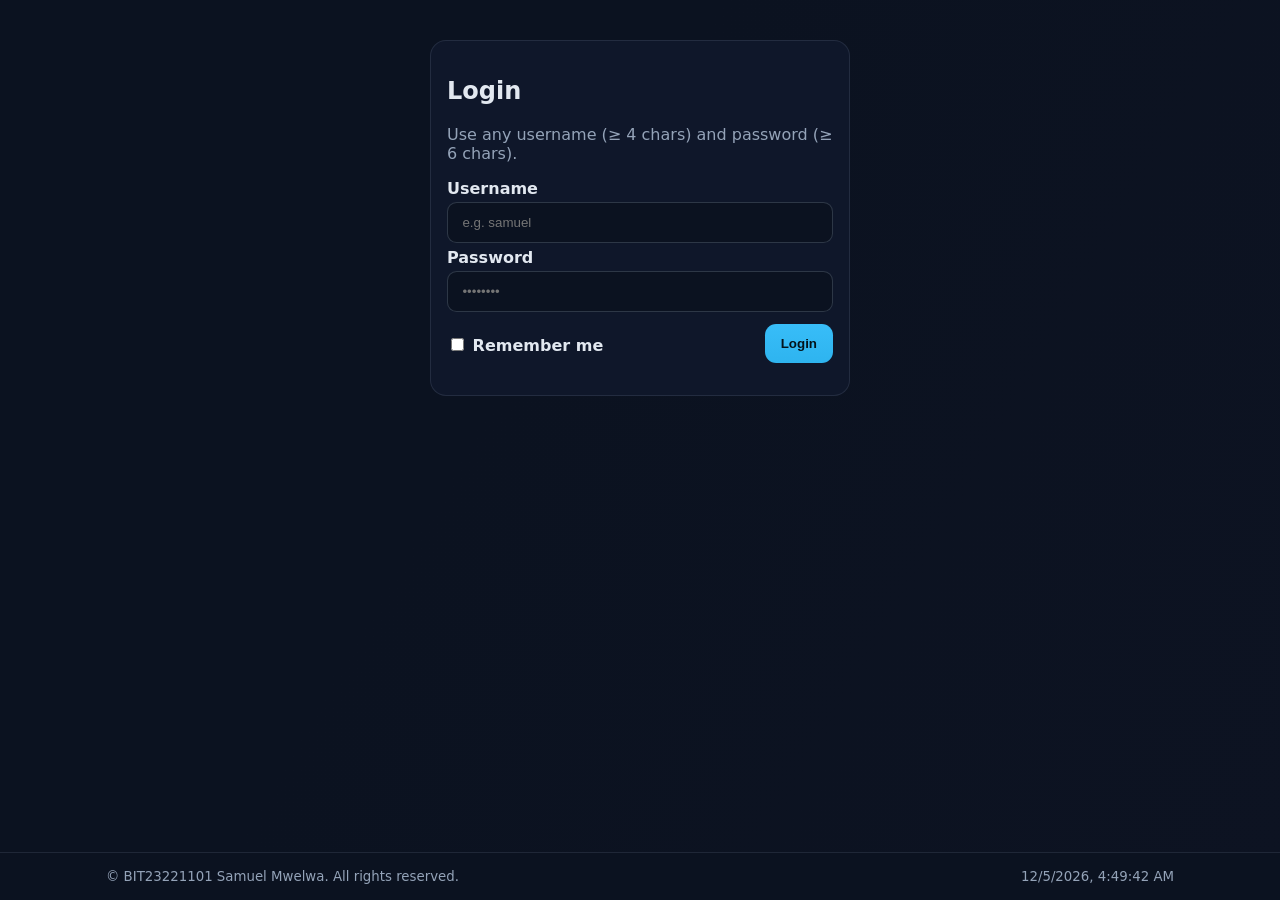
<file: index.html>
<!doctype html>
<html lang="en">
<head>
  <meta charset="utf-8">
  <meta name="viewport" content="width=device-width, initial-scale=1">
  <meta name="description" content="Login – Student Portfolio">
  <link rel="icon" href="favicon.svg" type="image/svg+xml">
  <link rel="stylesheet" href="style.css">
  <title>Login  </title>
</head>
<body>
  <div class="container auth card">
    <h2>Login</h2>
    <p class="muted">Use any username (≥ 4 chars) and password (≥ 6 chars).</p>
    <form id="loginForm" novalidate>
      <label for="username">Username</label>
      <input type="text" id="username" name="username" placeholder="e.g. samuel" autocomplete="username" required>
      <label for="password">Password</label>
      <input type="password" id="password" name="password" placeholder="••••••••" autocomplete="current-password" required>
      <div class="actions">
        <label><input type="checkbox" id="remember"> Remember me</label>
        <button type="submit">Login</button>
      </div>
      <p id="loginError" class="muted" style="color:#fca5a5"></p>
    </form>
  </div>
  <footer>
    <div class="container">
      <small>© BIT23221101 Samuel Mwelwa. All rights reserved.</small>
      <small class="muted" id="clock">--:--</small>
    </div>
  </footer>
  <script src="script.js"></script>
</body>
</html>
</file>
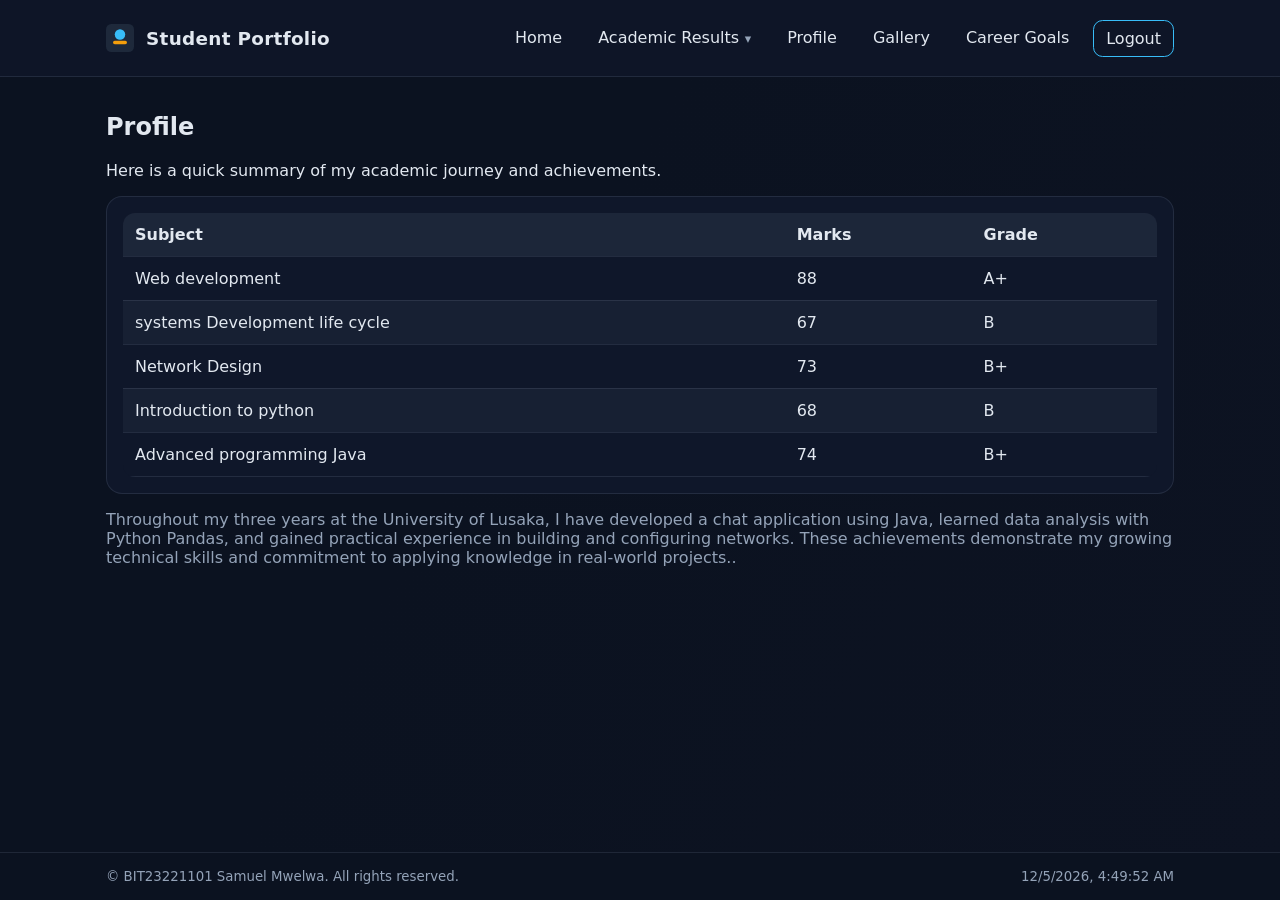
<file: profile.html>
<!doctype html>
<html lang="en">
<head>
  <meta charset="utf-8">
  <meta name="viewport" content="width=device-width, initial-scale=1">
  <meta name="description" content="Student portfolio website">
  <link rel="icon" href="favicon.svg" type="image/svg+xml">
  <link rel="stylesheet" href="style.css">
  <title>Profile • Student Portfolio</title>
</head>
<body>
<header>
  <div class="container navwrap">
    <div class="brand">
      <img src="favicon.svg" alt="logo">
      <h1>Student Portfolio</h1>
    </div>
    <nav>
      <ul>
        <li><a href="home.html">Home</a></li>
        <li class="dropdown">
          <a href="#">Academic Results</a>
          <div class="dropdown-menu">
            <a href="year1.html">Year 1 Results</a>
            <a href="year2.html">Year 2 Results</a>
            <a href="year3.html">Year 3 Results</a>
            <a href="year4.html">Year 4 Results</a>
          </div>
        </li>
        <li><a href="profile.html">Profile</a></li>
        <li><a href="page1.html">Gallery</a></li>
        <li><a href="page2.html">Career Goals</a></li>
        <li><a class="btn-outline" href="#" onclick="logout(); return false;">Logout</a></li>
      </ul>
    </nav>
  </div>
</header>
<div class="container">

  <h2>Profile</h2>
  <p>Here is a quick summary of my academic journey and achievements.</p>
  <section class="card" style="margin-bottom:1rem">
    <table>
      <thead>
        <tr><th>Subject</th><th>Marks</th><th>Grade</th></tr>
      </thead>
      <tbody>
        <tr><td>Web development</td><td>88</td><td>A+</td></tr>
        <tr><td>systems Development life cycle</td><td>67</td><td>B</td></tr>
        <tr><td>Network Design</td><td>73</td><td>B+</td></tr>
        <tr><td>Introduction to python</td><td>68</td><td>B</td></tr>
        <tr><td>Advanced programming Java</td><td>74</td><td>B+</td></tr>
      </tbody>
    </table>
  </section>
  <p class="muted">Throughout my three years at the University of Lusaka, I have developed a chat application using Java, learned data analysis with Python Pandas, and gained practical experience in building and configuring networks. These achievements demonstrate my growing technical skills and commitment to applying knowledge in real-world projects..</p>

</div>
<footer>
  <div class="container">
    <small>© BIT23221101 Samuel Mwelwa. All rights reserved.</small>
    <small class="muted" id="clock">--:--</small>
  </div>
</footer>
<script src="script.js"></script>
</body>
</html>
</file>
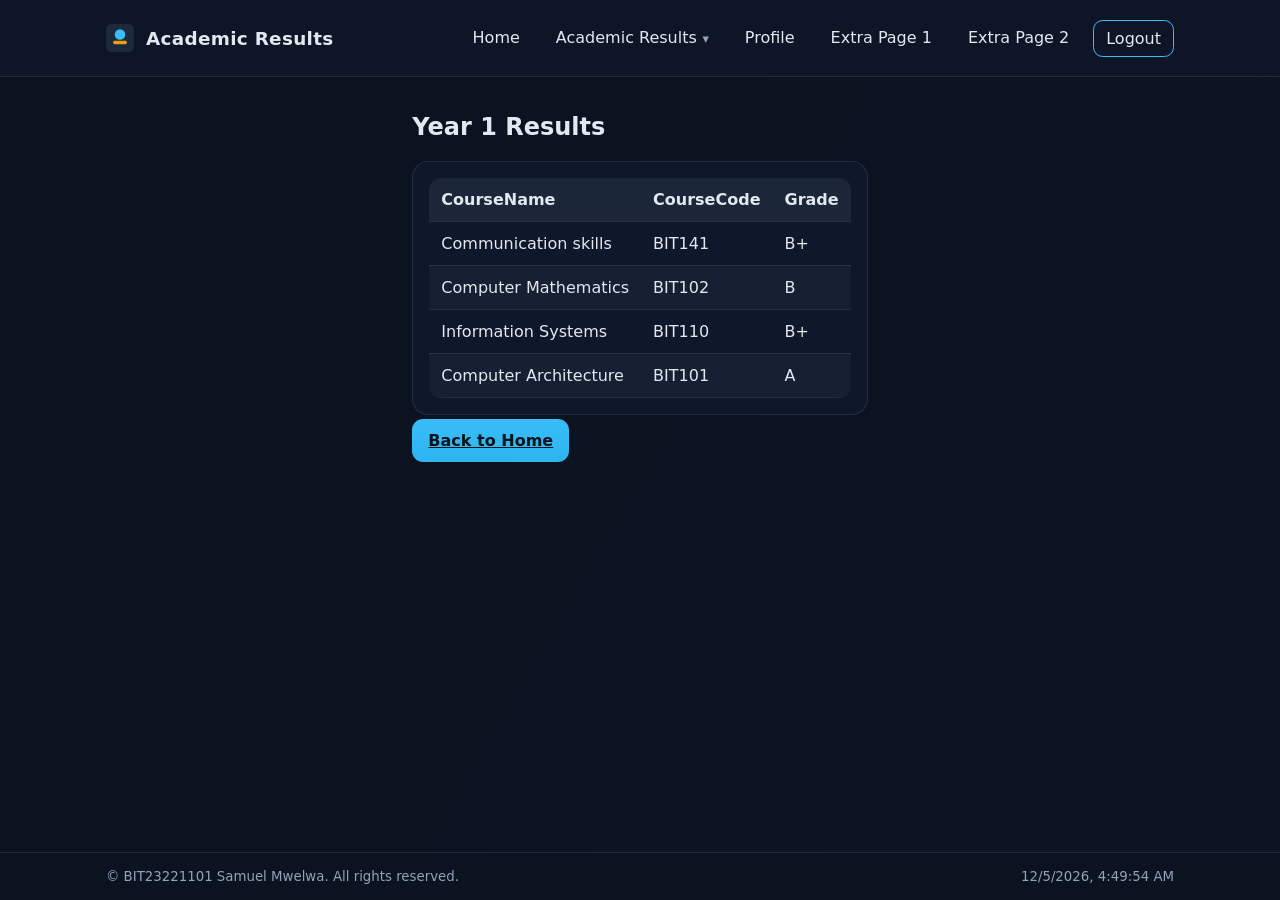
<file: year1.html>
<!doctype html>
<html lang="en">
<head>
  <meta charset="utf-8">
  <meta name="viewport" content="width=device-width, initial-scale=1">
  <meta name="description" content="Student portfolio website">
  <link rel="icon" href="favicon.svg" type="image/svg+xml">
  <link rel="stylesheet" href="style.css">
  <title>Year 1 Results • Student Portfolio</title>
</head>
<body>
<header>
  <div class="container navwrap">
    <div class="brand">
      <img src="favicon.svg" alt="logo">
      <h1>Academic Results</h1>
    </div>
    <nav>
      <ul>
        <li><a href="home.html">Home</a></li>
        <li class="dropdown">
          <a href="#">Academic Results</a>
          <div class="dropdown-menu">
            <a href="year1.html">Year 1 Results</a>
            <a href="year2.html">Year 2 Results</a>
            <a href="year3.html">Year 3 Results</a>
            <a href="year4.html">Year 4 Results</a>
          </div>
        </li>
        <li><a href="profile.html">Profile</a></li>
        <li><a href="page1.html">Extra Page 1</a></li>
        <li><a href="page2.html">Extra Page 2</a></li>
      <li><a class="btn-outline" href="#" onclick="logout(); return false;">Logout</a></li>
      </ul>
    </nav>
  </div>
</header>
<div class="container">

  <h2>Year 1 Results</h2>
  <section class="card" style="margin-bottom:1rem">
    <table>
      <thead><tr><th>CourseName</th><th>CourseCode</th><th>Grade</th></tr></thead>
      <tbody>
        <tr><td>Communication skills</td><td>BIT141</td><td>B+</td></tr>
        <tr><td>Computer Mathematics</td><td>BIT102</td><td>B</td></tr>
        <tr><td>Information Systems</td><td>BIT110</td><td>B+</td></tr>
        <tr><td>Computer Architecture </td><td>BIT101</td><td>A</td></tr>
      </tbody>
    </table>
  </section>
  <a class="btn" href="home.html">Back to Home</a>

</div>
<footer>
  <div class="container">
    <small>© BIT23221101 Samuel Mwelwa. All rights reserved.</small>
    <small class="muted" id="clock">--:--</small>
  </div>
</footer>
<script src="script.js"></script>
</body>
</html>
</file>
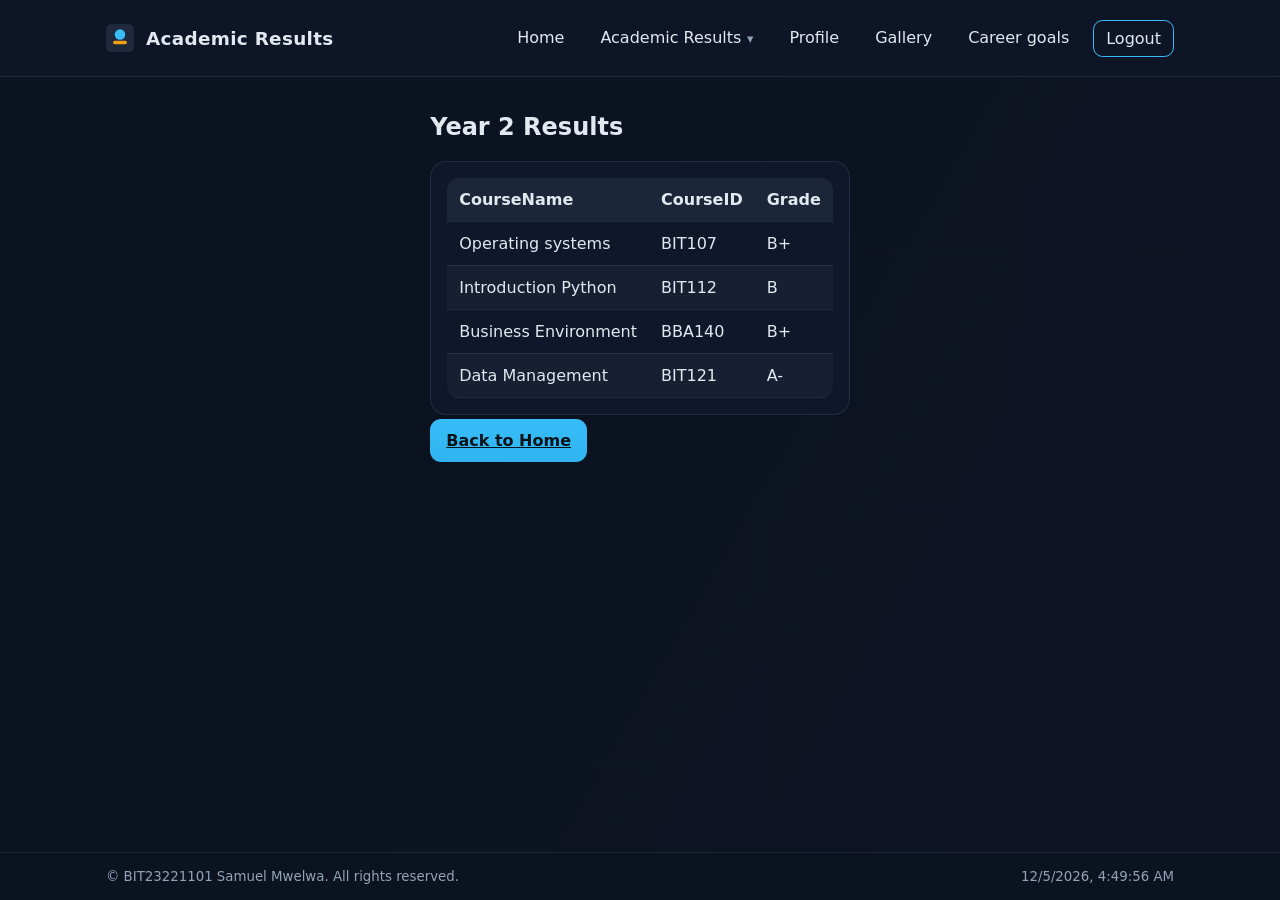
<file: year2.html>
<!doctype html>
<html lang="en">
<head>
  <meta charset="utf-8">
  <meta name="viewport" content="width=device-width, initial-scale=1">
  <meta name="description" content="Student portfolio website">
  <link rel="icon" href="favicon.svg" type="image/svg+xml">
  <link rel="stylesheet" href="style.css">
  <title>Year 2 Results • Student Portfolio</title>
</head>
<body>
<header>
  <div class="container navwrap">
    <div class="brand">
      <img src="favicon.svg" alt="logo">
      <h1>Academic Results</h1>
    </div>
    <nav>
      <ul>
        <li><a href="home.html">Home</a></li>
        <li class="dropdown">
          <a href="#">Academic Results</a>
          <div class="dropdown-menu">
            <a href="year1.html">Year 1 Results</a>
            <a href="year2.html">Year 2 Results</a>
            <a href="year3.html">Year 3 Results</a>
            <a href="year4.html">Year 4 Results</a>
          </div>
        </li>
        <li><a href="profile.html">Profile</a></li>
        <li><a href="page1.html">Gallery</a></li>
        <li><a href="page2.html">Career goals</a></li>
         <li><a class="btn-outline" href="#" onclick="logout(); return false;">Logout</a></li>
      </ul>
    </nav>
  </div>
</header>
<div class="container">

  <h2>Year 2 Results</h2>
  <section class="card" style="margin-bottom:1rem">
    <table>
      <thead><tr><th>CourseName</th><th>CourseID</th><th>Grade</th></tr></thead>
      <tbody>
        <tr><td>Operating systems</td><td>BIT107</td><td>B+</td></tr>
        <tr><td>Introduction Python</td><td>BIT112</td><td>B</td></tr>
        <tr><td>Business Environment</td><td>BBA140</td><td>B+</td></tr>
        <tr><td>Data Management</td><td>BIT121</td><td>A-</td></tr>
      </tbody>
    </table>
  </section>
  <a class="btn" href="home.html">Back to Home</a>

</div>
<footer>
  <div class="container">
    <small>© BIT23221101 Samuel Mwelwa. All rights reserved.</small>
    <small class="muted" id="clock">--:--</small>
  </div>
</footer>
<script src="script.js"></script>
</body>
</html>
</file>
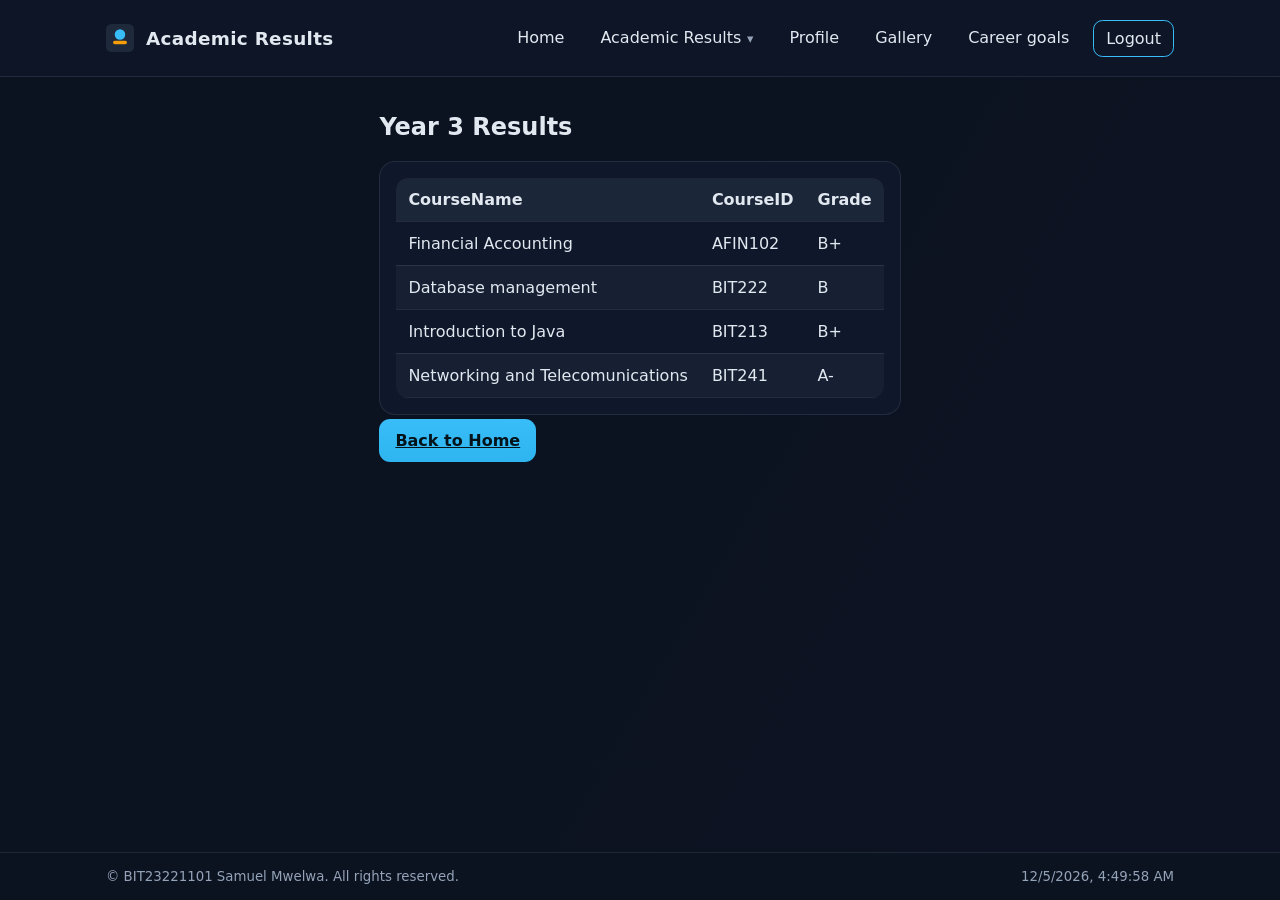
<file: year3.html>
<!doctype html>
<html lang="en">
<head>
  <meta charset="utf-8">
  <meta name="viewport" content="width=device-width, initial-scale=1">
  <meta name="description" content="Student portfolio website">
  <link rel="icon" href="favicon.svg" type="image/svg+xml">
  <link rel="stylesheet" href="style.css">
  <title>Year 3 Results • Student Portfolio</title>
</head>
<body>
<header>
  <div class="container navwrap">
    <div class="brand">
      <img src="favicon.svg" alt="logo">
      <h1>Academic Results</h1>
    </div>
    <nav>
      <ul>
        <li><a href="home.html">Home</a></li>
        <li class="dropdown">
          <a href="#">Academic Results</a>
          <div class="dropdown-menu">
            <a href="year1.html">Year 1 Results</a>
            <a href="year2.html">Year 2 Results</a>
            <a href="year3.html">Year 3 Results</a>
            <a href="year4.html">Year 4 Results</a>
          </div>
        </li>
        <li><a href="profile.html">Profile</a></li>
        <li><a href="page1.html">Gallery</a></li>
        <li><a href="page2.html">Career goals</a></li>
       <li><a class="btn-outline" href="#" onclick="logout(); return false;">Logout</a></li>
      </ul>
    </nav>
  </div>
</header>
<div class="container">

  <h2>Year 3 Results</h2>
  <section class="card" style="margin-bottom:1rem">
    <table>
      <thead><tr><th>CourseName</th><th>CourseID</th><th>Grade</th></tr></thead>
      <tbody>
        <tr><td>Financial Accounting</td><td>AFIN102</td><td>B+</td></tr>
        <tr><td>Database management</td><td>BIT222</td><td>B</td></tr>
        <tr><td>Introduction to Java</td><td>BIT213</td><td>B+</td></tr>
        <tr><td>Networking and Telecomunications</td><td>BIT241</td><td>A-</td></tr>
      </tbody>
    </table>
  </section>
  <a class="btn" href="home.html">Back to Home</a>

</div>
<footer>
  <div class="container">
    <small>© BIT23221101 Samuel Mwelwa. All rights reserved.</small>
    <small class="muted" id="clock">--:--</small>
  </div>
</footer>
<script src="script.js"></script>
</body>
</html>
</file>
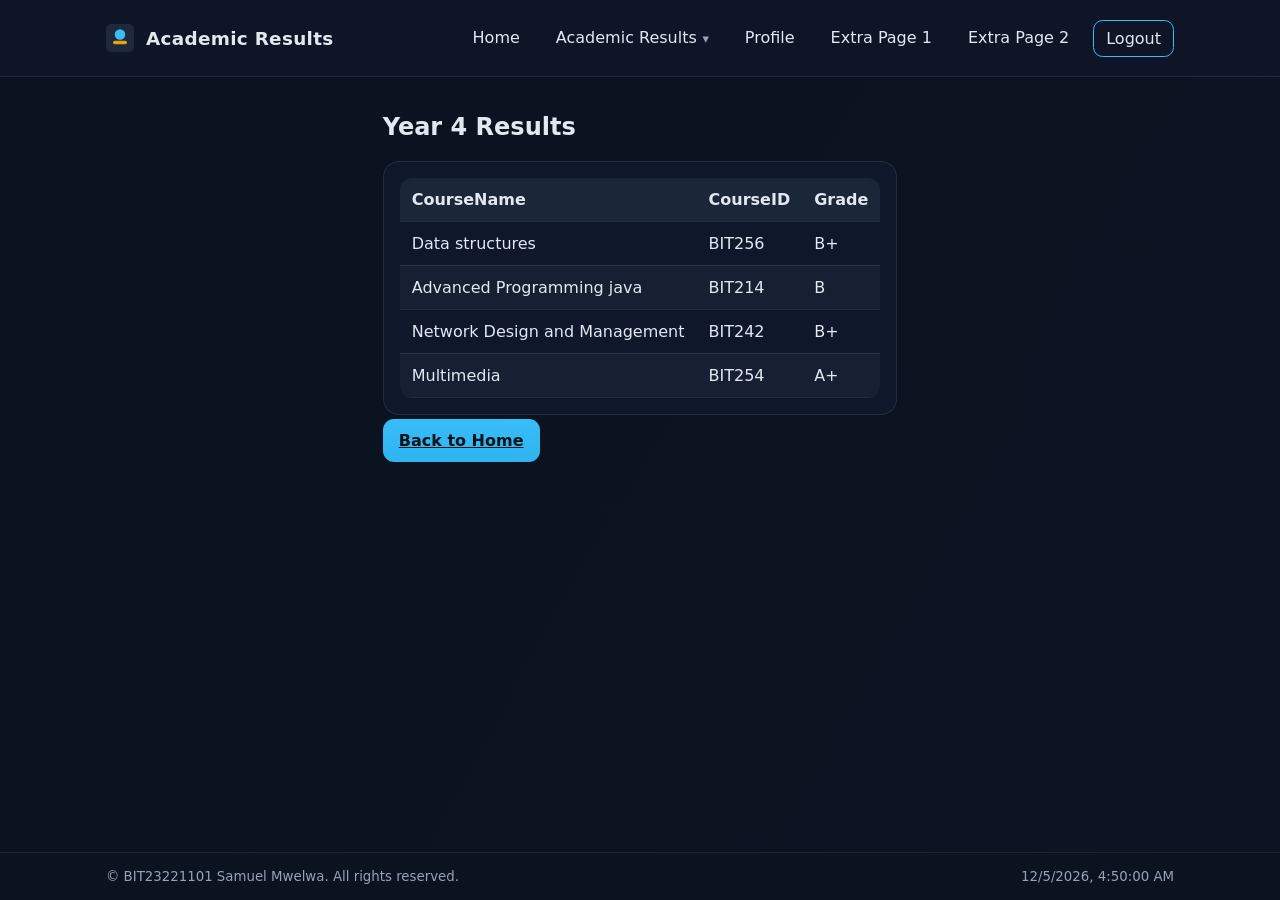
<file: year4.html>
<!doctype html>
<html lang="en">
<head>
  <meta charset="utf-8">
  <meta name="viewport" content="width=device-width, initial-scale=1">
  <meta name="description" content="Student portfolio website">
  <link rel="icon" href="favicon.svg" type="image/svg+xml">
  <link rel="stylesheet" href="style.css">
  <title>Year 4 Results • Student Portfolio</title>
</head>
<body>
<header>
  <div class="container navwrap">
    <div class="brand">
      <img src="favicon.svg" alt="logo">
      <h1>Academic Results</h1>
    </div>
    <nav>
      <ul>
        <li><a href="home.html">Home</a></li>
        <li class="dropdown">
          <a href="#">Academic Results</a>
          <div class="dropdown-menu">
            <a href="year1.html">Year 1 Results</a>
            <a href="year2.html">Year 2 Results</a>
            <a href="year3.html">Year 3 Results</a>
            <a href="year4.html">Year 4 Results</a>
          </div>
        </li>
        <li><a href="profile.html">Profile</a></li>
        <li><a href="page1.html">Extra Page 1</a></li>
        <li><a href="page2.html">Extra Page 2</a></li>
        <li><a class="btn-outline" href="#" onclick="logout(); return false;">Logout</a></li>
      </ul>
    </nav>
  </div>
</header>
<div class="container">

  <h2>Year 4 Results</h2>
  <section class="card" style="margin-bottom:1rem">
    <table>
      <thead><tr><th>CourseName</th><th>CourseID</th><th>Grade</th></tr></thead>
      <tbody>
        <tr><td>Data structures</td><td>BIT256</td><td>B+</td></tr>
        <tr><td>Advanced Programming java</td><td>BIT214</td><td>B</td></tr>
        <tr><td>Network Design and Management</td><td>BIT242</td><td>B+</td></tr>
        <tr><td>Multimedia</td><td>BIT254</td><td>A+</td></tr>
      </tbody>
    </table>
  </section>
  <a class="btn" href="home.html">Back to Home</a>

</div>
<footer>
  <div class="container">
    <small>© BIT23221101 Samuel Mwelwa. All rights reserved.</small>
    <small class="muted" id="clock">--:--</small>
  </div>
</footer>
<script src="script.js"></script>
</body>
</html>
</file>
<file: style.css>
:root{
  --bg:#0b1220;
  --card:#0f172a;
  --muted:#94a3b8;
  --text:#e2e8f0;
  --primary:#38bdf8;
  --accent:#f59e0b;
}
*{box-sizing:border-box}
html{scroll-behavior:smooth}
body{
  margin:0;
  font-family:system-ui,-apple-system,Segoe UI,Roboto,Ubuntu,Cantarell,Noto Sans,sans-serif;
  color:var(--text);
  background:linear-gradient(120deg,#0b1220,#0b1220 40%,#0d1322);
  min-height:100vh;
  display:flex;
  flex-direction:column;
}
.container{max-width:1100px;margin:0 auto;padding:1rem}
header{
  position:sticky; top:0; z-index:50;
  backdrop-filter: blur(6px);
  background:rgba(15,23,42,.8);
  border-bottom:1px solid rgba(148,163,184,.15);
}
.brand{
  display:flex; align-items:center; gap:.75rem; padding:.5rem 0;
}
.brand img{width:28px;height:28px}
.brand h1{font-size:1.15rem;margin:0;letter-spacing:.3px}
nav ul{list-style:none;display:flex;gap:.75rem;flex-wrap:wrap;margin:0;padding:0}
nav a{color:var(--text);text-decoration:none;padding:.5rem .75rem;border-radius:.6rem;display:inline-block}
nav a:hover{background:rgba(148,163,184,.15)}
.navwrap{display:flex;align-items:center;justify-content:space-between;gap:1rem}
/* Dropdown */
/* Dropdown */
.dropdown {
  position: relative;
}

.dropdown > a::after {
  content: "▾";
  margin-left: .35rem;
  font-size: .8rem;
  color: var(--muted);
}

.dropdown-menu {
  position: absolute;
  top: 100%;
  left: 0;
  min-width: 220px;
  background: var(--card);
  border: 1px solid rgba(148,163,184,.2);
  border-radius: .6rem;
  padding: .25rem;
  display: none;
  box-shadow: 0 10px 24px rgba(0,0,0,.35);
  z-index: 99;
}

.dropdown:hover .dropdown-menu,
.dropdown:focus-within .dropdown-menu {
  display: block;
}

.dropdown-menu a {
  display: block;
  padding: .5rem .75rem;
}

.dropdown-menu a:hover {
  background: rgba(148,163,184,.1);
}

/* Hero / grid */
.hero{display:grid;grid-template-columns:1.1fr .9fr;gap:1.25rem;align-items:stretch;margin:1rem 0}
.card{background:var(--card);border:1px solid rgba(148,163,184,.15);border-radius:1rem;padding:1rem}
footer{margin-top:auto;background:#0b1220;border-top:1px solid rgba(148,163,184,.15)}
footer .container{display:flex;justify-content:space-between;align-items:center;gap:1rem}
small, .muted{color:var(--muted)}
/* Auth */
.auth{max-width:420px;margin:2.5rem auto}
label{display:block;margin:.35rem 0 .25rem;font-weight:600}
input[type="text"],input[type="password"]{
  width:100%;padding:.75rem .9rem;border-radius:.6rem;
  border:1px solid rgba(148,163,184,.25);background:#0b1220;color:var(--text)
}
button,.btn{
  background:linear-gradient(180deg,var(--primary),#2eb4ef);
  border:none;color:#04131a;padding:.75rem 1rem;border-radius:.7rem;font-weight:700;cursor:pointer
}
.btn-outline{background:transparent;border:1px solid var(--primary);color:var(--text)}
.actions{display:flex;gap:.5rem;align-items:center;justify-content:space-between;margin-top:.75rem}
/* Slideshow */
.slideshow{position:relative;overflow:hidden;border-radius:1rem}
.slide{display:none}
.slide.active{display:block}
.slideshow img{width:100%;height:320px;object-fit:cover;background:#0b1220}
.controls{display:flex;gap:.5rem;justify-content:center;margin-top:.5rem}
.dot{width:10px;height:10px;border-radius:999px;background:#475569;border:0}
.dot.active{background:var(--accent)}
.navbtn{
  position:absolute;top:50%;transform:translateY(-50%);
  background:rgba(2,6,23,.7);border:1px solid rgba(148,163,184,.25);
  color:var(--text);padding:.4rem .6rem;border-radius:.5rem
}
.navbtn.prev{left:.5rem}.navbtn.next{right:.5rem}
/* Tables */
table{width:100%;border-collapse:collapse;background:var(--card);border-radius:.75rem;overflow:hidden}
th,td{padding:.75rem;border-bottom:1px solid rgba(148,163,184,.15);text-align:left}
thead th{background:rgba(148,163,184,.1)}
tbody tr:nth-child(even){background:rgba(148,163,184,.06)}
tbody tr:hover{background:rgba(56,189,248,.08)}
/* Responsive */
@media (max-width:900px){
  .hero{grid-template-columns:1fr}
  nav ul{gap:.25rem}
}
@media (max-width:560px){
  .brand h1{font-size:1rem}
  .slideshow img{height:220px}
}

.gallery {
  display: grid;
  grid-template-columns: repeat(auto-fill, minmax(250px, 1fr));
  gap: 1rem;
  margin-top: 1rem;
}

.gallery img {
  width: 100%;
  height: 220px;
  object-fit: cover;
  border-radius: .6rem;
  border: 1px solid rgba(148,163,184,.2);
  transition: transform .3s ease;
}

.gallery img:hover {
  transform: scale(1.05);
}
/* Lightbox */
.lightbox {
  display: none;
  position: fixed;
  z-index: 100;
  padding-top: 60px;
  left: 0; top: 0;
  width: 100%; height: 100%;
  background: rgba(0,0,0,0.9);
  text-align: center;
}

.lightbox-content {
  max-width: 90%;
  max-height: 80vh;
  border-radius: 8px;
  box-shadow: 0 10px 30px rgba(0,0,0,.8);
}

.lightbox .close {
  position: absolute;
  top: 20px; right: 30px;
  color: #fff;
  font-size: 40px;
  font-weight: bold;
  cursor: pointer;
}

.lightbox button {
  position: absolute;
  top: 50%;
  transform: translateY(-50%);
  background: rgba(0,0,0,0.5);
  border: none;
  color: white;
  font-size: 30px;
  padding: 10px;
  cursor: pointer;
  border-radius: 5px;
}
.lightbox .prev { left: 20px; }
.lightbox .next { right: 20px; }
/* Gallery Styles */
.gallery-container {
  padding: 2rem;
  display: grid;
  grid-template-columns: repeat(auto-fill, minmax(250px, 1fr));
  gap: 1.5rem;
}

.gallery-container img {
  width: 100%;
  height: 220px;
  object-fit: cover;
  border-radius: 12px;
  box-shadow: 0 6px 16px rgba(0,0,0,0.3);
  transition: transform 0.25s ease, box-shadow 0.25s ease;
}

.gallery-container img:hover {
  transform: scale(1.05);
  box-shadow: 0 8px 20px rgba(0,0,0,0.45);
}
</file>
